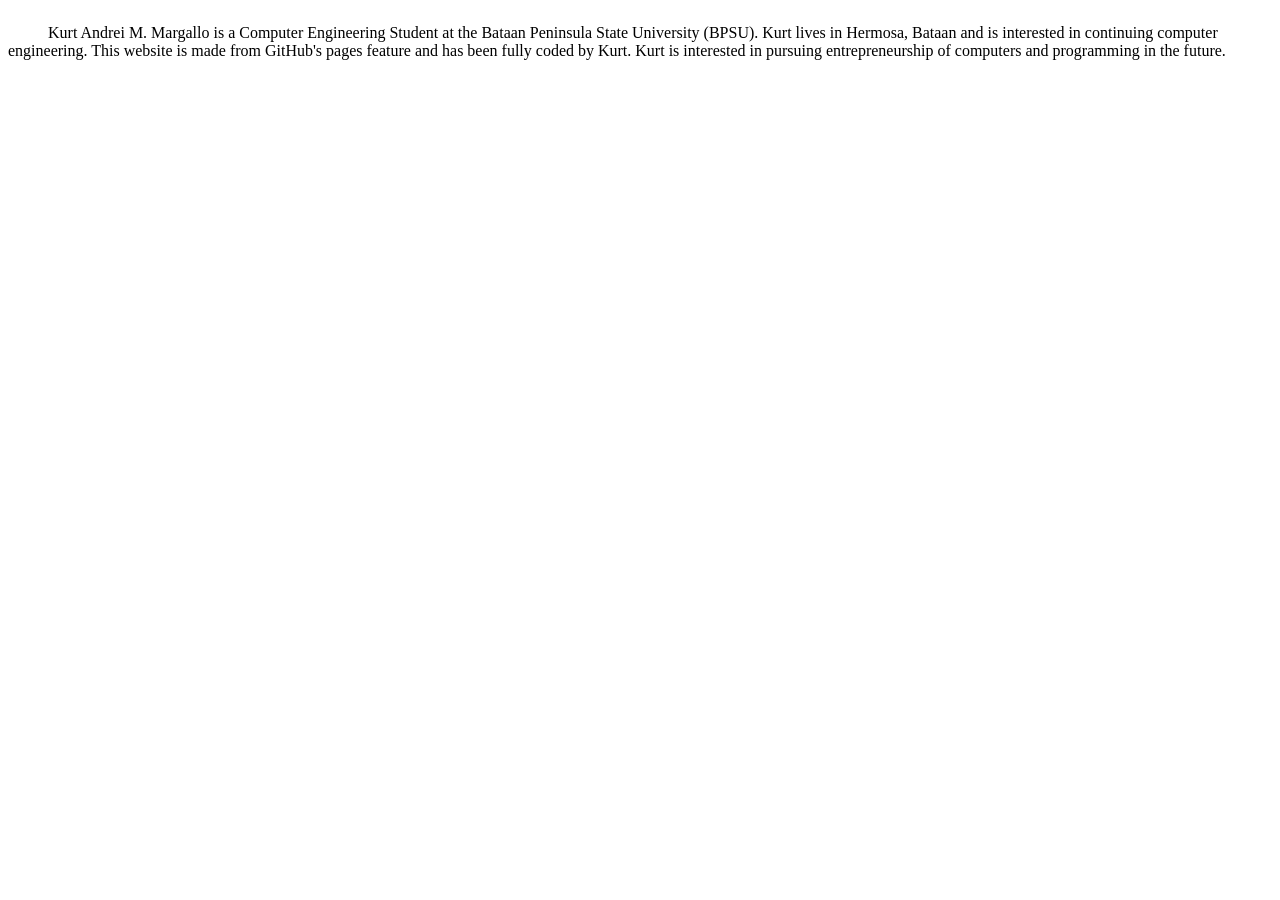
<file: about.html>
<!DOCTYPE html>
<html lang="en">

<head>
    <meta charset="UTF-8">
    <title>About Page</title>
    <link rel="stylesheet" href="styles.css">
  
</head>

<body>
    <p class="indent">
      <!-- <img class="about-page-image" src="https://i.pinimg.com/736x/d0/c6/c5/d0c6c5b6f44317fc9f5539713c8f1b88.jpg"> -->
    Kurt Andrei M. Margallo is a Computer Engineering Student at the Bataan Peninsula State University (BPSU). 
    Kurt lives in Hermosa, Bataan and is interested in continuing computer engineering. 
    This website is made from GitHub's pages feature and has been fully coded by Kurt.
    Kurt is interested in pursuing entrepreneurship of computers and programming in the future.
      <br>

  </p>

</body>


</html>
</file>
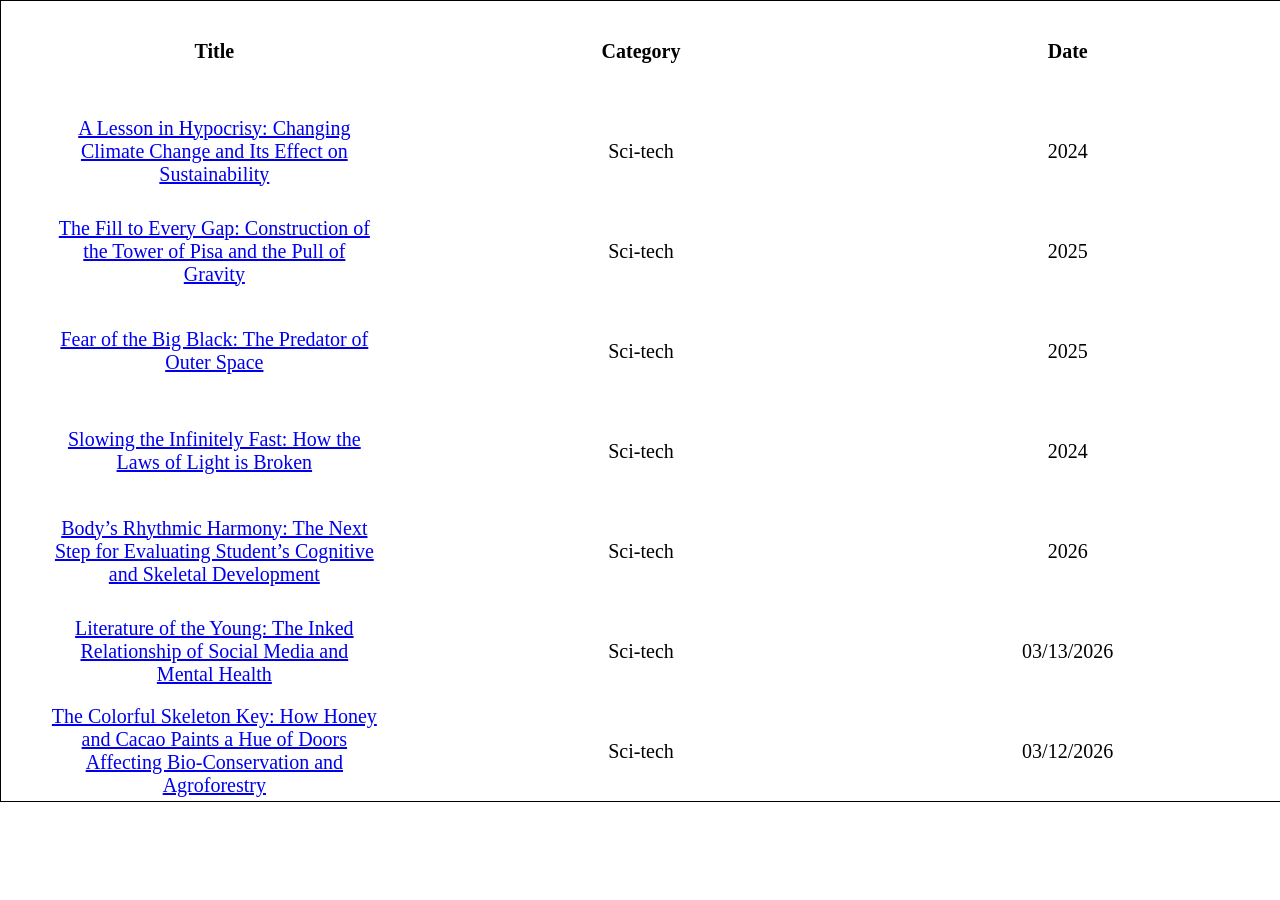
<file: articles.html>
<!DOCTYPE html>
<html lang="en">


<head>
    <meta charset="UTF-8">
    <title>Aricles Page</title>
    <link rel="stylesheet" href="styles.css">
</head>

<body class="flex-table">

    <!-- Header Column -->
     <div class="cell bold"> Title</div>
     <div class="cell bold"> Category</div>
     <div class="cell bold"> Date</div>

    <!-- Header row -->
     <a href="https://docs.google.com/document/d/1Lc_56ziXGOLjfMWSOn1LTbKY6Rg0kZm3Wbly9fevgxY/edit?usp=sharing" class="cell"> A Lesson in Hypocrisy: Changing Climate Change and Its Effect on Sustainability</a> 
     <a class="cell"> Sci-tech</a> 
     <a class="cell"> 2024</a> 


     <a href="https://docs.google.com/document/d/1PED_-jIOc1_8cB9gFFTCWSSPHDvzdm9eR2hzs2u5E04/edit?usp=sharing" class="cell"> The Fill to Every Gap: Construction of the Tower of Pisa and the Pull of Gravity </a> 
     <a class="cell"> Sci-tech</a> 
     <a class="cell"> 2025</a> 


     <a href="https://docs.google.com/document/d/1gkijj5KO0HWy09KBHA7sy3rtr2JXvcQxPJP7LP78FKQ/edit?usp=sharing" class="cell"> Fear of the Big Black: The Predator of Outer Space</a> 
     <a class="cell"> Sci-tech</a> 
     <a class="cell"> 2025</a> 


     <a href="https://docs.google.com/document/d/1VvMpWMToCmhA1HFt7Zqo3CxI9eOlo-nTCqVepIyHBps/edit?usp=sharing" class="cell">Slowing the Infinitely Fast: How the Laws of Light is Broken</a> 
     <a class="cell"> Sci-tech</a> 
     <a class="cell"> 2024</a> 

     
     <a href="https://docs.google.com/document/d/1c7D3KXIXdtxwTkpQLH5nasY75VZ1aX4gVHEbzRKDsOg/edit?usp=sharing" class="cell">Body’s Rhythmic Harmony: The Next Step for Evaluating Student’s Cognitive and Skeletal Development</a> 
     <a class="cell"> Sci-tech</a> 
     <a class="cell"> 2026</a> 


     <a href="https://docs.google.com/document/d/1pYNkDybvTIhXB2McakFQnUYo-t8jSL-pA0WDhfoAGh4/edit?usp=sharing" class="cell">Literature of the Young: The Inked Relationship of Social Media and Mental Health</a> 
     <a class="cell"> Sci-tech</a> 
     <a class="cell"> 03/13/2026</a> 


     <a href="https://docs.google.com/document/d/1O2p1YZMy3cHGnwCMsvcX89uJT8Y4uVl_kDvueAAjElg/edit?usp=sharing" class="cell">The Colorful Skeleton Key: How Honey and Cacao Paints a Hue of Doors Affecting Bio-Conservation and Agroforestry</a> 
     <a class="cell"> Sci-tech</a> 
     <a class="cell"> 03/12/2026</a> 

</div>
</html>


<!-- 
     <a href="" class="cell"> Fear of the Big Black: The Predator of Outer Space</a> 
     <a class="cell"> Sci-tech</a> 
     <a class="cell"> 2025</a> 
-->
</file>
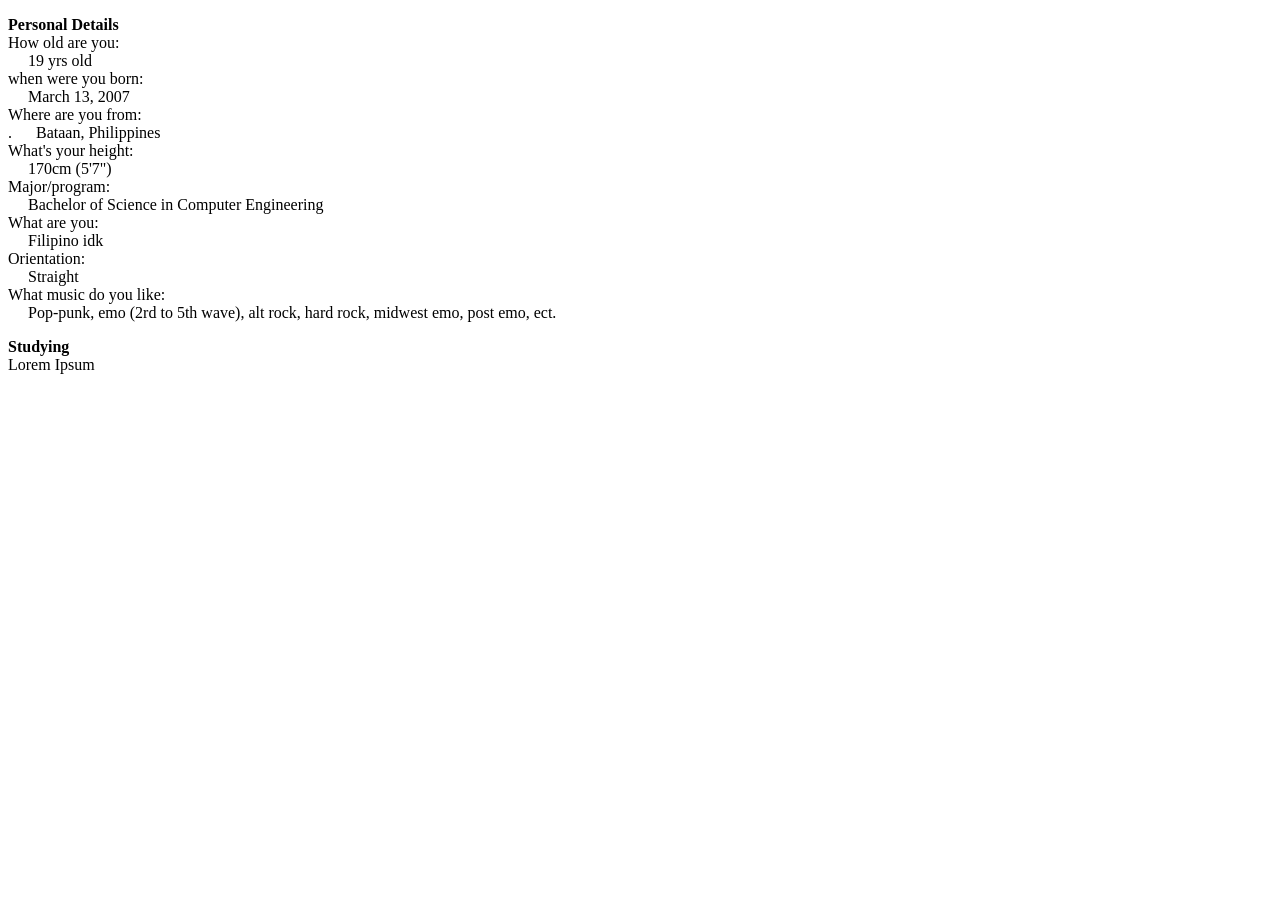
<file: faq.html>
<!DOCTYPE html>
<html lang="en">

<head>
    <meta charset="UTF-8">
    <title>Facts Page</title>
    <link rel="stylesheet" href="styles.css">
  
</head>

<body>
    <p>
        <span class="bold">Personal Details</span><br>
        How old are you:<br>
             <span class="indent2">19 yrs old</span><br>
        when were you born:<br>
             <span class="indent2">March 13, 2007</span><br>
        Where are you from:<br>
    .         <span class="indent2">Bataan, Philippines</span><br>
        What's your height:<br>
             <span class="indent2">170cm (5'7")</span><br>
        Major/program:<br>
             <span class="indent2">Bachelor of Science in Computer Engineering</span><br>
        What are you:<br>
             <span class="indent2">Filipino idk</span><br>
        Orientation:<br>
             <span class="indent2">Straight</span><br>
        What music do you like:<br>
             <span class="indent2">Pop-punk, emo (2rd to 5th wave), alt rock, hard rock, midwest emo, post emo, ect.</span><br>
    </p>
    <p>
        <span class="bold">Studying</span><br>
            Lorem Ipsum




    </p>
    

</body>


</html>
</file>
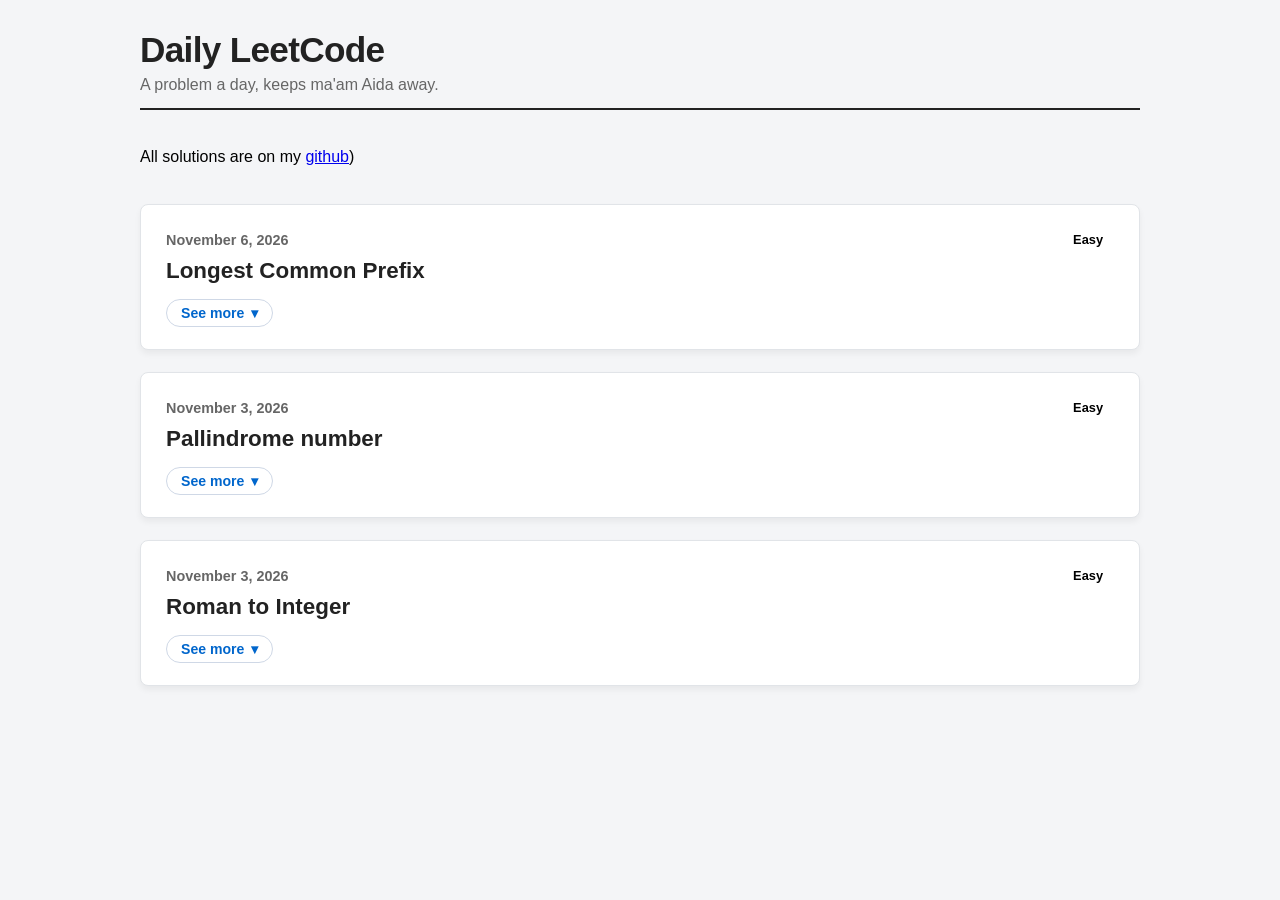
<file: leetcode.html>
<!DOCTYPE html>
<html lang="en">
<head>
    <meta charset="UTF-8">
    <meta name="viewport" content="width=device-width, initial-scale=1">
    <title>Andy - Daily LeetCode</title>
    <link rel="preconnect" href="https://fonts.googleapis.com">
    <link href="https://fonts.googleapis.com/css2?family=JetBrains+Mono:wght@400&display=swap" rel="stylesheet">
</head>
<body>

<div class="page">

    <div class="page-head">
        <h1>Daily LeetCode</h1>
        <p>A problem a day, keeps ma'am Aida away.
        </p>
    </div>
   <p>All solutions are on my <a href="https://github.com/Alephia2/stuff/tree/main/leetcode"> github</a>)</p>

    <!-- PASTE NEW ENTRIES HERE (newest on top). Template: leetcode-entry-template.html -->
<!-- SAMPLE ENTRY 1: delete this whole block when you add your own -->
    <div class="expandable-post">
        <h2 class="post-title"><a href="https://leetcode.com/problems/palindrome-number/description/" target="_blank">Longest Common Prefix
</a></h2>
        <p class="post-preview">November 6, 2026 <span class="lc-diff easy">Easy</span></p>
        <details>
            <summary><span class="see-more-btn">See more</span></summary>
            <div class="full-content">
                <p class="lc-label">Solution</p>
                <script type="text/plain" class="lc-text">
Problem requires that given an array of strings, return a striing with the common prefix letters. ex. "[flow, float, flag]" should return "fl".

- One key takeaway here is when you're stuck at a prolem. Its not worth it tryiing to figure out why or how to fix it. Sometimes, the whole method is just wrong, and approach it in another perspective. 
- What I did was to assume that the letters are matching and the algorithm will stop once it doesnt match or once it goes out of bound.
- Don't assume that the comparison condition has to compare it size - 1 of the length of the array, just start the loop at i = 1 so it doesn't compare itself.

                </script>

                <p class="lc-label">Notes</p>
                <script type="text/plain" class="lc-text lc-diary">
Got stuck for two days ."daily" is imposible with these kinds of problems. Defenitely one of the most interesting challenges though.
                </script>
            </div>
        </details>
    </div>
    <!-- SAMPLE ENTRY 1: delete this whole block when you add your own -->
    <div class="expandable-post">
        <h2 class="post-title"><a href="https://leetcode.com/problems/palindrome-number/description/" target="_blank">Pallindrome number</a></h2>
        <p class="post-preview">November 3, 2026 <span class="lc-diff easy">Easy</span></p>
        <details>
            <summary><span class="see-more-btn">See more</span></summary>
            <div class="full-content">
                <p class="lc-label">Solution</p>
                <script type="text/plain" class="lc-text">
Core Logic involves to map all posible values of each Roman symbol to it's assigned integer value as provided. (I=1, V=5, X=10, L=50, C=100, D=500, M=1000). This is very simple but a challange is implementing a way to circumbent the 'four' rule.

- Roman numerals are usually written largest to smallest from left to right. However, the numeral for four is not IIII. Instead, the number four is written as IV. 

- Another component to solving it was Normal Addition: If current character's value >= next character's value, add the current value to total.   Subtraction Rule: If current character's value < next character's value, subtract the current value from total. 
                </script>

                <p class="lc-label">Notes</p>
                <script type="text/plain" class="lc-text lc-diary">
Ultimately chose an algorithm to read and linear serach from right to left to convert the string to integers. Got stuck for an hour on a lot of logical bugs. Will know implement flowchart next solving.
                </script>
            </div>
        </details>
    </div>

    <div class="expandable-post">
        <h2 class="post-title"><a href="https://leetcode.com/problems/roman-to-integer" target="_blank">Roman to Integer</a></h2>
        <p class="post-preview">November 3, 2026 <span class="lc-diff easy">Easy</span></p>
        <details>
            <summary><span class="see-more-btn">See more</span></summary>
            <div class="full-content">
                <p class="lc-label">Solution</p>
                <script type="text/plain" class="lc-text">
Problem requires to know that given an integer x, return true if the number is a pallindrome (the same reversed), and false if not. One universal rule is a negative number will always return false. 

-initially thought of a oslution requiring an algorithm to reverse it then compare each number with a corresponding number. but You dont need to reverse it. Once you extract the number in an array, just compare it with a corresponding number on the end. No reversing needed.

-Make use of remainder property of deviding by 10. When getting the remainder of any number when dividing by 10, you get the last digit. 


                </script>

                <p class="lc-label">Notes</p>
                <script type="text/plain" class="lc-text lc-diary">
Again got stuck on a lot of bugs and 2 hours of trying to figure out that you dont need to reverse the numberr
                </script>
            </div>
        </details>
    </div>

    <!-- SAMPLE ENTRY 2: delete this whole block when you add your own -->
   
<script>
/* Turns the "paste here" blocks into readable text/code. Nothing to edit. */
document.querySelectorAll('script[type="text/plain"]').forEach(function (s) {
    var el = document.createElement('pre');
    el.className = s.className;
    if (s.dataset.lang) el.dataset.lang = s.dataset.lang;
    el.textContent = s.textContent.replace(/^\n+/, '').replace(/\s+$/, '');
    s.replaceWith(el);
});
</script>

</body>

<style>
        body { margin: 0; padding: 30px 20px 60px; font-family: sans-serif; background-color: #f4f5f7; }
        .page { max-width: 1000px; margin: 0 auto; display: flex; flex-direction: column; gap: 22px; }

        /* Page heading */
        .page-head { padding-bottom: 14px; border-bottom: 2px solid #222; }
        .page-head h1 { margin: 0 0 6px; font-size: 2.2rem; letter-spacing: -0.02em; color: #222; }
        .page-head p { margin: 0; color: #666; }

        /* Cards: stripe on the left shows difficulty */
        .expandable-post { display: flex; flex-direction: column; background-color: #fff; padding: 25px 25px 22px; border-radius: 8px; box-shadow: 0 4px 6px rgba(0,0,0,0.05); border: 1px solid #e1e4e8; }

        .expandable-post:has(details[open])   { box-shadow: 0 10px 24px rgba(30, 33, 40, 0.10); }

        /* Date on top, difficulty on the right, then the title */
        .post-preview { order: -1; display: flex; justify-content: space-between; align-items: center; margin: 0 0 8px; color: #666; font-size: 0.9rem; font-weight: 600; }
        .post-title { margin: 0 0 14px; font-size: 1.4rem; line-height: 1.25; color: #222; }
        .post-title a { color: inherit; text-decoration: none; }
        .post-title a:hover { color: #0066cc; text-decoration: underline; }

        .lc-diff { padding: 2px 11px; border-radius: 999px; font-size: 0.8rem; font-weight: bold; }
        .lc-diff.easy   { background: #ffffff; color: #000000; }
        .lc-diff.medium { background: #ffffff; color: #000000; }
        .lc-diff.hard   { background: #ffffff; color: #000000; }

        /* See more / See less button */
        details summary { list-style: none; outline: none; }
        details summary::-webkit-details-marker { display: none; }
        details summary:focus-visible .see-more-btn { outline: 2px solid #0066cc; outline-offset: 3px; }
        .see-more-btn { display: inline-block; padding: 5px 14px; border: 1px solid #cfd8e6; border-radius: 999px; color: #0066cc; font-size: 0.88rem; font-weight: bold; cursor: pointer; }
        .see-more-btn::after { content: "\25BE"; margin-left: 7px; }
        .see-more-btn:hover { background: #f0f5fc; }
        details[open] .see-more-btn { font-size: 0; }
        details[open] .see-more-btn::after { content: "See less \25B4"; font-size: 0.88rem; margin: 0; }

        /* Opened entry */
        .full-content { color: #444; line-height: 1.6; padding-top: 16px; margin-top: 14px; border-top: 1px dashed #ddd; }
        .lc-label { margin: 22px 0 8px; font-weight: bold; color: #222; }
        .full-content > .lc-label:first-child { margin-top: 0; }
        .lc-text { margin: 0; font: inherit; white-space: pre-line; }
        .lc-diary { background: #f6f8fb; padding: 14px 16px; border-left: 3px solid #b9c4d6; border-radius: 0 6px 6px 0; }

        .lc-code { margin: 0; padding: 16px 18px; background: #1e2128; color: #e6e9ef; border-radius: 6px; overflow-x: auto; font: 13px/1.65 "JetBrains Mono", ui-monospace, Menlo, Consolas, monospace; }
        .lc-code[data-lang]::before { content: attr(data-lang); display: block; margin-bottom: 10px; color: #7f8aa0; font-size: 12px; }
    </style>
</html>
</file>
<file: styles.css>
.class1 {
  text-align: center;
}

.centered-div {
  display: flex;
  justify-content: center;
  align-items: center;
  width: 100%;
}

.home-page-image {
    width: 600px;
    height: auto;
}

.navbar {
    display: flex;
    gap: 75px;
    text-align: center;
    justify-content: center;
}

/* ABOUT PAGE */

.about-page-image {
    width: 200px;
    height: auto;
    float: left;
    margin-left: 15px;
}

.indent {
  text-indent: 40px;
  display:flex;
  align-items: center;
  gap: 15px;
  float: left;

}

/* Facts PAGE */
.bold {
  font-weight: bold;

}

.indent2 {
  text-indent: 20px;
  display:inline-flex;
  align-items: left;

}

.flex-table {
  display: flex;
  justify-content: space-around;
  align-items: center;
  border: 1px solid black;
  width: 100%;
  flex-wrap: wrap;
  max-width: 1300px;
  margin: 0 auto;
}


.cell {
  height: 50px;
  font-size: 20px;

  flex: 1 1 calc(33.333% - 2px);
  padding: 50px;
  min-height:10px;

  display:flex;
  align-items:center;
  justify-content: center;
  box-sizing: border-box;
  text-align: center;
}

.class3 {
  display: flex;
  font-size: 15px;
  justify-content: center;
  align-items: center;
  gap: 50px;
}

.bkg {
    display: flex;
  justify-content: center;
  align-items: center;

}
</file>
